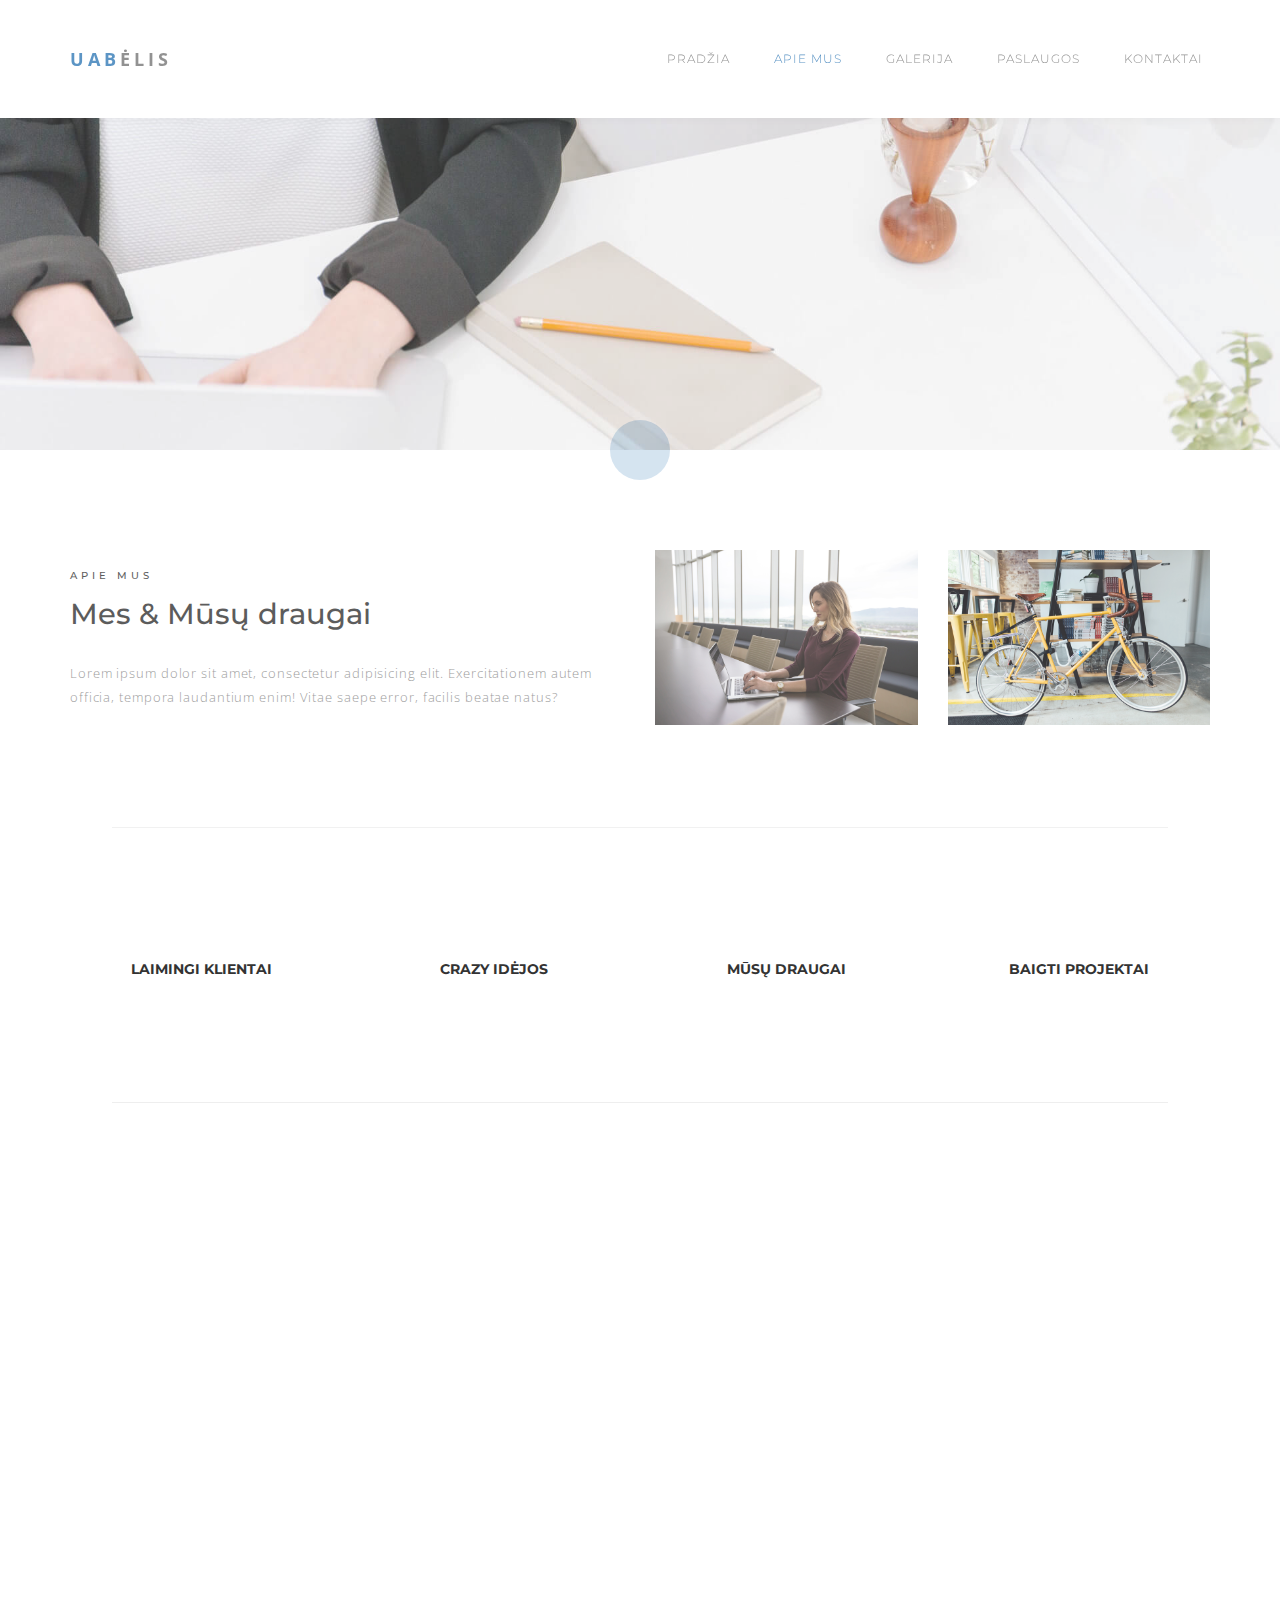
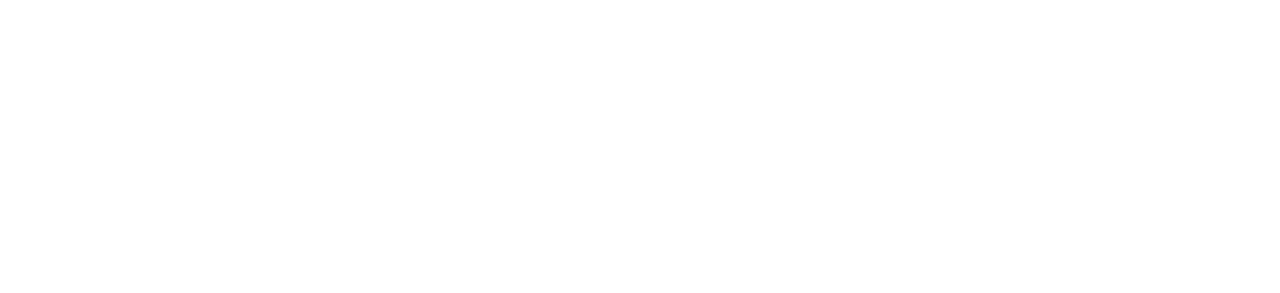
<file: about.html>
<!DOCTYPE html>
<html lang="lt">
    <head>
        <meta charset="utf-8">
        <meta http-equiv="X-UA-Compatible" content="IE=Edge">
        <meta name="viewport" content="width=device-width, initial-scale=1">
        <meta name="keywords" content="">
        <meta name="description" content="">

        <title>UABėlio paslaugėlės</title>

        <link rel="stylesheet" href="css/bootstrap.min.css">
        <link rel="stylesheet" href="css/animate.min.css">
        <link rel="stylesheet" href="css/font-awesome.min.css">
         <link rel="stylesheet" href="css/flexslider.css">

        <link rel="stylesheet" href="css/style.css">

        	<!-- Google web font  -->
        <link href="http://fonts.googleapis.com/css?family=Open+Sans:400,300,600" rel="stylesheet">
        <link href="https://fonts.googleapis.com/css?family=Montserrat" rel="stylesheet">

    </head>
    <body>

        <!-- Preloader section -->

        <div class="preloader">
             <div class="sk-spinner sk-spinner-pulse"></div>
        </div>



        <!-- Navigation section  -->

        <div class="navbar navbar-default navbar-fixed-top" role="navigation">
          <div class="container">

            <div class="navbar-header">
              <button class="navbar-toggle" data-toggle="collapse" data-target=".navbar-collapse">
                <span class="icon icon-bar"></span>
                <span class="icon icon-bar"></span>
                <span class="icon icon-bar"></span>
              </button>
              <a href="index.html" class="navbar-brand"><strong>UAB</strong>ėlis</a>
            </div>
            <div class="collapse navbar-collapse">
              <ul class="nav navbar-nav navbar-right">
                <li><a href="index.html">Pradžia</a></li>
                <li class="active"><a href="about.html">Apie mus</a></li>
                <li><a href="gallery.html">Galerija</a></li>
                <li><a href="services.html">Paslaugos</a></li>
                <li><a href="contact.html">Kontaktai</a></li>
              </ul>
            </div>

          </div>
        </div>


        <!-- Home section -->


        <section id="home" class="main-about">
        	<div class="container">
        		<div class="row">

        			<div class="col-md-12 col-sm-12"></div>

        		</div>
        	</div>
        </section>


<!-- About section -->

<section id="about">
  <div class="container">
    <div class="row">

       <div class="col-md-6 col-sm-12 wow fadeInUp" data-wow-delay="0.2s">
        <div class="section-title">
          <h3>apie mus</h3>
          <h1>Mes & Mūsų draugai</h1>
        </div>
          <p>Lorem ipsum dolor sit amet, consectetur adipisicing elit. Exercitationem autem officia, tempora laudantium enim! Vitae saepe error, facilis beatae natus?</p>
      </div>

       <div class="col-md-3 col-sm-6 wow fadeInUp" data-wow-delay="0.4s">
        <img src="images/about-img1.jpg" class="img-responsive" alt="about">
      </div>

      <div class="col-md-3 col-sm-6 wow fadeInUp" data-wow-delay="0.6s">
        <img src="images/about-img2.jpg" class="img-responsive" alt="about">
      </div>

      <div class="clearfix col-md-12 col-sm-12">
        <hr>
      </div>

      <div class="col-md-3 col-sm-3 counter-item">
        <h3 class="counter-number" data-from="1" data-to="131" data-speed="1000"></h3>
        <h4 class="counter-text">LAIMINGI KLIENTAI</h4>
      </div>

      <div class="col-md-3 col-sm-3 counter-item">
        <h3 class="counter-number" data-from="1" data-to="1099" data-speed="2000"></h3>
        <h4 class="counter-text">CRAZY IDĖJOS</h4>
      </div>

      <div class="col-md-3 col-sm-3 counter-item">
        <h3 class="counter-number" data-from="1" data-to="300" data-speed="3000"></h3>
        <h4 class="counter-text">MŪSŲ DRAUGAI</h4>
      </div>

      <div class="col-md-3 col-sm-3 counter-item">
        <h3 class="counter-number" data-from="1" data-to="127" data-speed="4000"></h3>
        <h4 class="counter-text">BAIGTI PROJEKTAI</h4>
      </div>



       <div class="clearfix col-md-12 col-sm-12">
        <hr>
      </div>

      <div class="col-md-4 col-sm-4 wow fadeInUp" data-wow-delay="0.4s">
          <div class="about-thumb">
            <img src="images/team-img1.jpg" class="img-responsive" alt="Team">
              <div class="about-overlay">
                <div class="about-item">
                    <ul class="social-icon">
                      <li><a href="#" class="fa fa-facebook"></a></li>
                      <li><a href="#" class="fa fa-linkedin"></a></li>
                   </ul>
                </div>
              </div>
          </div>
          <h2>Arūncė</h2>
          <p>VIP</p>
      </div>

      <div class="col-md-4 col-sm-4 wow fadeInUp" data-wow-delay="0.6s">
          <div class="about-thumb">
            <img src="images/team-img2.jpg" class="img-responsive" alt="Team">
              <div class="about-overlay">
                <div class="about-item">
                    <ul class="social-icon">
                      <li><a href="#" class="fa fa-facebook"></a></li>
                      <li><a href="#" class="fa fa-linkedin"></a></li>
                   </ul>
                </div>
              </div>
          </div>
          <h2>Sima</h2>
          <p>UABėlio siela</p>
      </div>

      <div class="col-md-4 col-sm-4 wow fadeInUp" data-wow-delay="0.8s">
          <div class="about-thumb">
            <img src="images/team-img3.jpg" class="img-responsive" alt="Team">
              <div class="about-overlay">
                <div class="about-item">
                    <ul class="social-icon">
                      <li><a href="#" class="fa fa-facebook"></a></li>
                      <li><a href="#" class="fa fa-linkedin"></a></li>
                    </ul>
                </div>
              </div>
          </div>
          <h2>Padaras už kadro</h2>
          <p>Destruktorius</p>
      </div>
  </div>
  </div>
</section>


<!-- Footer section -->

<footer>
	<div class="container">
		<div class="row">

			<div class="col-md-12 col-sm-12">
				<p class="wow fadeInUp"  data-wow-delay="1s" >© 2017 UABėlis. Dizainas: Dzinbudizmas & Co</p>
			</div>

		</div>
	</div>
</footer>

    <!-- Back top -->
    <a href="#" class="go-top"><i class="fa fa-angle-up"></i></a>

    <!-- Javascript  -->
    <script src="js/jquery.js"></script>
    <script src="js/bootstrap.min.js"></script>
    <script src="js/counter.js"></script>
    <script src="js/counter-options.js"></script>
    <script src="js/wow.min.js"></script>
    <script src="js/custom.js"></script>

    </body>
</html>
</file>
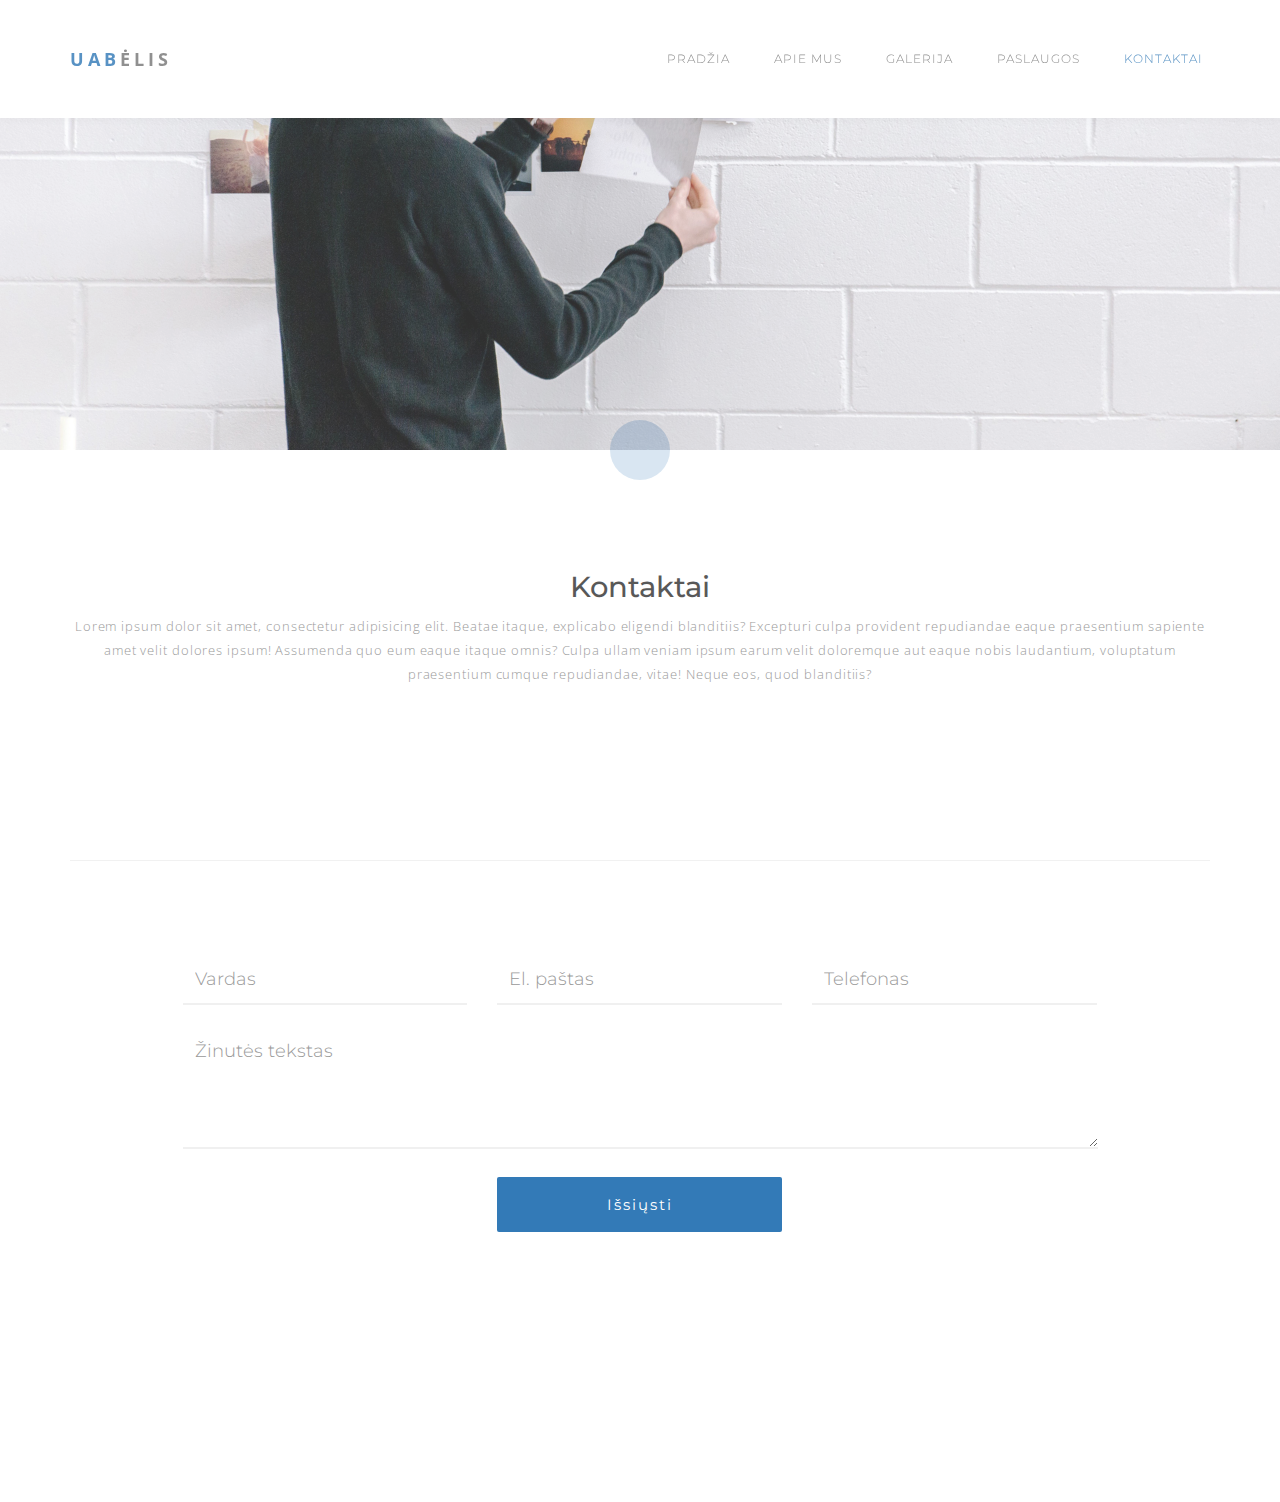
<file: contact.html>
<!DOCTYPE html>
<html lang="lt">
    <head>
        <meta charset="utf-8">
        <meta http-equiv="X-UA-Compatible" content="IE=Edge">
        <meta name="viewport" content="width=device-width, initial-scale=1">
        <meta name="keywords" content="">
        <meta name="description" content="">

        <title>UABėlio paslaugėlės</title>

        <link rel="stylesheet" href="css/bootstrap.min.css">
        <link rel="stylesheet" href="css/animate.min.css">
        <link rel="stylesheet" href="css/font-awesome.min.css">
        <link rel="stylesheet" href="css/magnific-popup.css">

        <link rel="stylesheet" href="css/style.css">

        	<!-- Google web font  -->
        <link href="http://fonts.googleapis.com/css?family=Open+Sans:400,300,600" rel="stylesheet">
        <link href="https://fonts.googleapis.com/css?family=Montserrat" rel="stylesheet">

    </head>
    <body>

        <!-- Preloader section -->

        <div class="preloader">
             <div class="sk-spinner sk-spinner-pulse"></div>
        </div>



        <!-- Navigation section  -->

        <div class="navbar navbar-default navbar-fixed-top" role="navigation">
          <div class="container">

            <div class="navbar-header">
              <button class="navbar-toggle" data-toggle="collapse" data-target=".navbar-collapse">
                <span class="icon icon-bar"></span>
                <span class="icon icon-bar"></span>
                <span class="icon icon-bar"></span>
              </button>
              <a href="index.html" class="navbar-brand"><strong>UAB</strong>ėlis</a>
            </div>
            <div class="collapse navbar-collapse">
              <ul class="nav navbar-nav navbar-right">
                <li><a href="index.html">Pradžia</a></li>
                <li><a href="about.html">Apie mus</a></li>
                <li><a href="gallery.html">Galerija</a></li>
                <li><a href="services.html">Paslaugos</a></li>
                <li class="active"><a href="contact.html">Kontaktai</a></li>
              </ul>
            </div>

          </div>
        </div>


        <!-- Home section -->

        <section id="home" class="main-contact">
          <div class="container">
            <div class="row">

              <div class="col-md-12 col-sm-12"></div>

            </div>
          </div>
        </section>


        <!-- Contact section -->

        <section id="contact">
          <div class="container">
            <div class="row">

               <div class="col-md-12 col-sm-12 wow fadeInUp" data-wow-delay="0.8s">
                <div class="section-title text-center">
                  <h1>Kontaktai</h1>
                  <p>Lorem ipsum dolor sit amet, consectetur adipisicing elit. Beatae itaque, explicabo eligendi blanditiis? Excepturi culpa provident repudiandae eaque praesentium sapiente amet velit dolores ipsum! Assumenda quo eum eaque itaque omnis? Culpa ullam veniam ipsum earum velit doloremque aut eaque nobis laudantium, voluptatum praesentium cumque repudiandae, vitae! Neque eos, quod blanditiis?</p>
                </div>
              </div>

              <div class="col-md-6 col-sm-6 wow fadeInUp" data-wow-delay="1s">

              </div>

              <!-- <div class="col-md-6 col-sm-6 wow fadeInUp" data-wow-delay="1.2s">
                <h2>Kauno adresas</h2>
                <p>Laisvės al. 223-332</p>
                <p>+370 611 111 11</p>
                <p>labas@yuabelis.com</p>
              </div> -->

              <div class="clearfix col-md-12 col-sm-12">
                <hr>
              </div>

              <div class="col-md-offset-1 col-md-10 col-sm-12 wow fadeInUp" data-wow-delay="1s">
                <form action="#" method="post">
                  <div class="col-md-4 col-sm-4">
                    <input type="text" class="form-control" placeholder="Vardas">
                  </div>
                  <div class="col-md-4 col-sm-4">
                    <input type="email" class="form-control" placeholder="El. paštas">
                  </div>
                  <div class="col-md-4 col-sm-4">
                    <input type="tel" class="form-control" placeholder="Telefonas">
                  </div>
                  <div class="col-md-12 col-sm-12">
                    <textarea class="form-control" rows="4" placeholder="Žinutės tekstas"></textarea>
                  </div>
                  <div class="col-md-offset-4 col-md-4 col-sm-offset-3 col-sm-6">
                    <input type="submit" class="form-control" value="Išsiųsti">
                  </div>
                </form>
              </div>

            </div>
          </div>
        </section>

<!-- Footer section -->

<footer>
    <div class="container">
        <div class="row">

            <div class="col-md-12 col-sm-12">
                <p class="wow fadeInUp"  data-wow-delay="2s" >© 2017 UABėlis. Dizainas: Dzinbudizmas & Co</p>
            </div>

        </div>
    </div>
</footer>

<!-- Back top -->
<a href="#" class="go-top"><i class="fa fa-angle-up"></i></a>

<!-- Javascript  -->
<script src="js/jquery.js"></script>
<script src="js/bootstrap.min.js"></script>
<script src="js/wow.min.js"></script>
<script src="js/custom.js"></script>

</body>
</html>
</file>
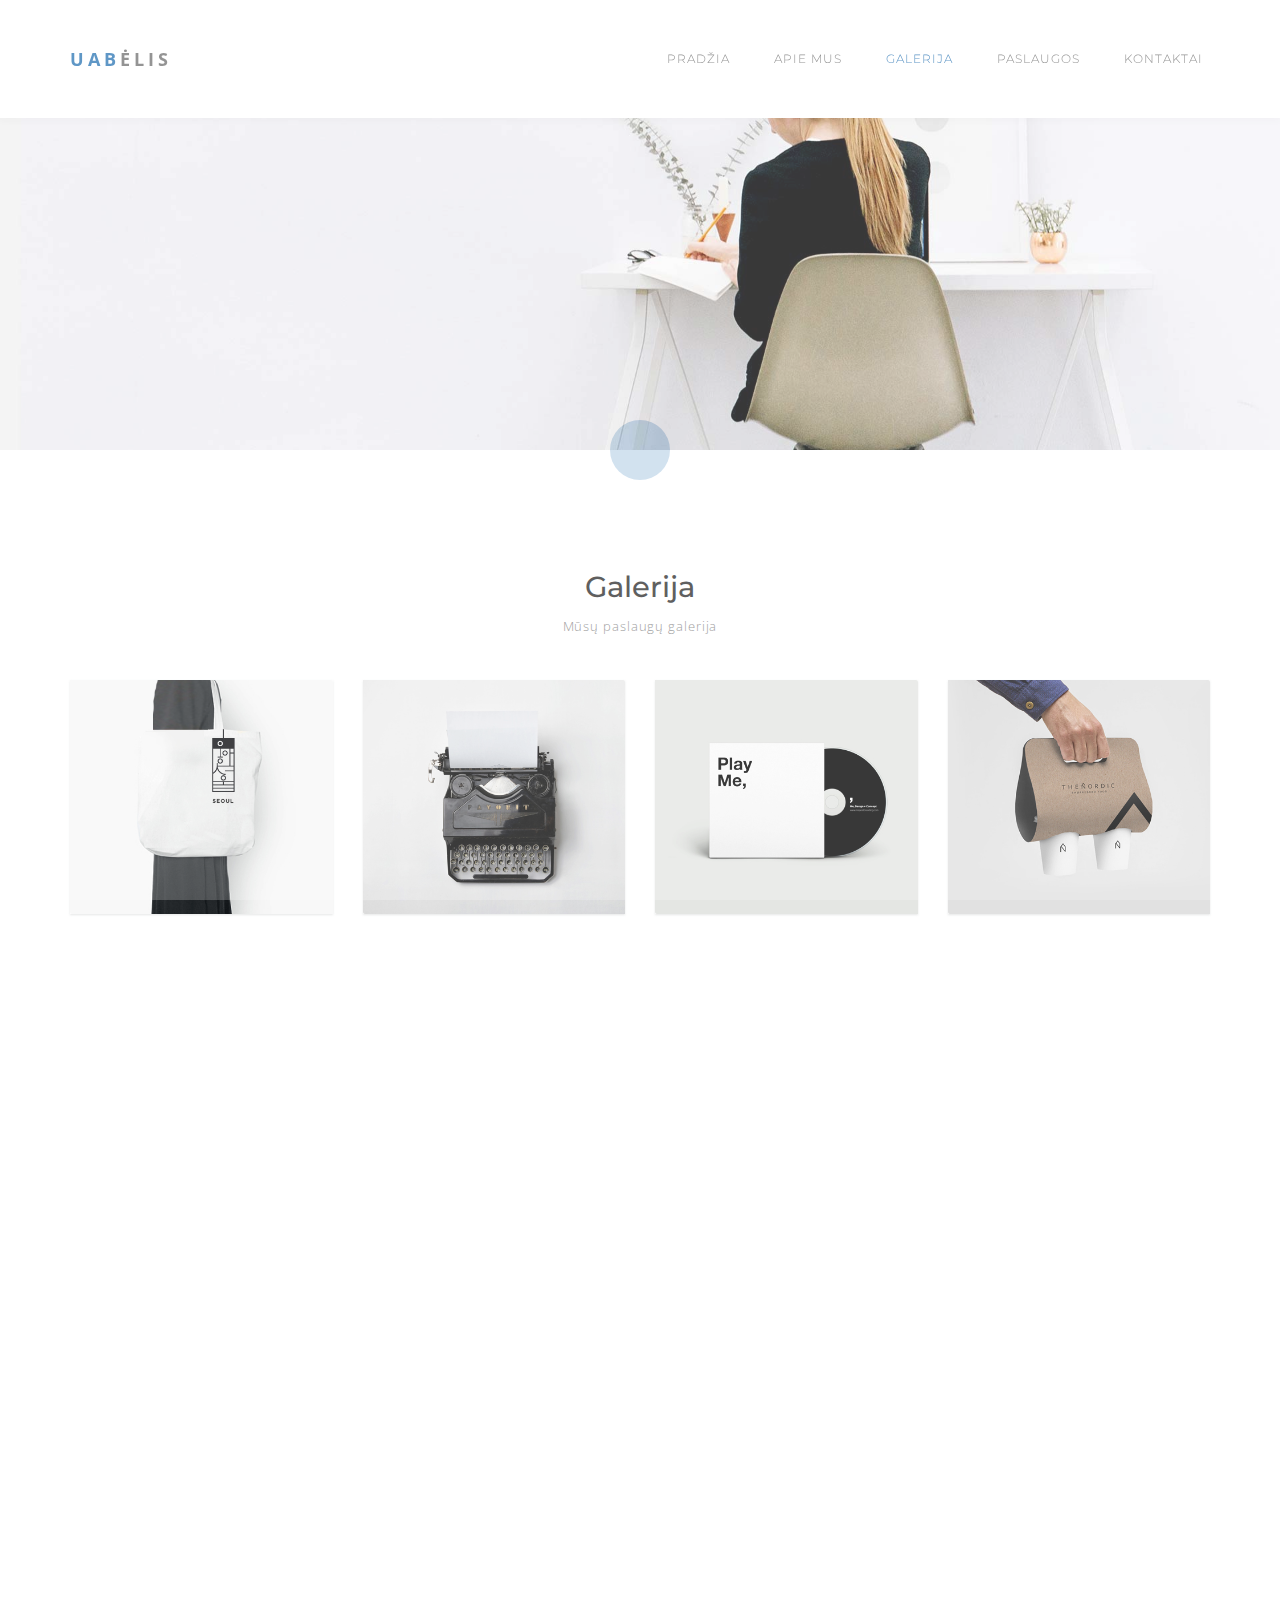
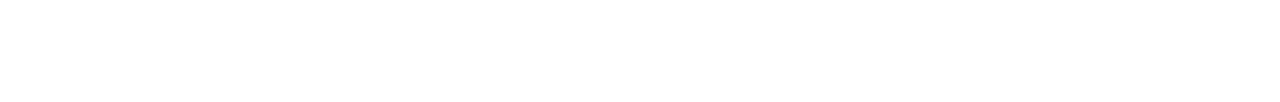
<file: gallery.html>
<!DOCTYPE html>
<html lang="lt">
    <head>
        <meta charset="utf-8">
        <meta http-equiv="X-UA-Compatible" content="IE=Edge">
        <meta name="viewport" content="width=device-width, initial-scale=1">
        <meta name="keywords" content="">
        <meta name="description" content="">

        <title>UABėlio paslaugėlės</title>

        <link rel="stylesheet" href="css/bootstrap.min.css">
        <link rel="stylesheet" href="css/animate.min.css">
        <link rel="stylesheet" href="css/font-awesome.min.css">
        <link rel="stylesheet" href="css/magnific-popup.css">

        <link rel="stylesheet" href="css/style.css">

        <!-- Google web font  -->
        <link href="http://fonts.googleapis.com/css?family=Open+Sans:400,300,600" rel="stylesheet">
        <link href="https://fonts.googleapis.com/css?family=Montserrat" rel="stylesheet">

    </head>
    <body>
        <!-- Preloader section -->

        <div class="preloader">
             <div class="sk-spinner sk-spinner-pulse"></div>
        </div>



        <!-- Navigation section  -->

        <div class="navbar navbar-default navbar-fixed-top" role="navigation">
          <div class="container">

            <div class="navbar-header">
              <button class="navbar-toggle" data-toggle="collapse" data-target=".navbar-collapse">
                <span class="icon icon-bar"></span>
                <span class="icon icon-bar"></span>
                <span class="icon icon-bar"></span>
              </button>
              <a href="index.html" class="navbar-brand"><strong>UAB</strong>ėlis</a>
            </div>
            <div class="collapse navbar-collapse">
              <ul class="nav navbar-nav navbar-right">
                <li><a href="index.html">Pradžia</a></li>
                <li><a href="about.html">Apie mus</a></li>
                <li class="active"><a href="gallery.html">Galerija</a></li>
                <li><a href="services.html">Paslaugos</a></li>
                <li><a href="contact.html">Kontaktai</a></li>
              </ul>
            </div>

          </div>
        </div>


        <!-- Home section -->

        <section id="home" class="main-gallery">
        	<div class="container">
        		<div class="row">

        			<div class="col-md-12 col-sm-12"></div>

        		</div>
        	</div>
        </section>


        <!-- Gallery section -->

        <section id="gallery">
          <div class="container">
            <div class="row">

               <div class="col-md-12 col-sm-12 wow fadeInUp" data-wow-delay="0.8s">
                <div class="section-title">
                  <h1>Galerija</h1>
                  <p>Mūsų paslaugų galerija</p>
                </div>
              </div>

              <div class="col-md-3 col-sm-6 wow fadeInUp" data-wow-delay="1s">
                <div class="gallery-thumb">
                  <a href="images/gallery-img1.jpg" class="image-popup">
                    <img src="images/gallery-img1.jpg" class="img-responsive" alt="Gallery">
                  </a>
                </div>
              </div>

              <div class="col-md-3 col-sm-6 wow fadeInUp" data-wow-delay="0.4s">
                <div class="gallery-thumb">
                  <a href="images/gallery-img2.jpg" class="image-popup">
                    <img src="images/gallery-img2.jpg" class="img-responsive" alt="Gallery">
                  </a>
                </div>
              </div>

              <div class="col-md-3 col-sm-6 wow fadeInUp" data-wow-delay="0.6s">
                <div class="gallery-thumb">
                  <a href="images/gallery-img3.jpg" class="image-popup">
                    <img src="images/gallery-img3.jpg" class="img-responsive" alt="Gallery">
                  </a>
                </div>
              </div>

              <div class="col-md-3 col-sm-6 wow fadeInUp" data-wow-delay="0.8s">
                <div class="gallery-thumb">
                  <a href="images/gallery-img4.jpg" class="image-popup">
                    <img src="images/gallery-img4.jpg" class="img-responsive" alt="Gallery">
                  </a>
                </div>
              </div>

              <div class="col-md-4 col-sm-6 wow fadeInUp" data-wow-delay="0.6s">
                <div class="gallery-thumb">
                  <a href="images/gallery-img5.jpg" class="image-popup">
                    <img src="images/gallery-img5.jpg" class="img-responsive" alt="Gallery">
                  </a>
                </div>
              </div>

              <div class="col-md-4 col-sm-6 wow fadeInUp" data-wow-delay="0.4s">
                <div class="gallery-thumb">
                  <a href="images/gallery-img6.jpg" class="image-popup">
                    <img src="images/gallery-img6.jpg" class="img-responsive" alt="Gallery">
                  </a>
                </div>
              </div>

              <div class="col-md-4 col-sm-6 wow fadeInUp" data-wow-delay="0.6s">
                <div class="gallery-thumb">
                  <a href="images/gallery-img7.jpg" class="image-popup">
                    <img src="images/gallery-img7.jpg" class="img-responsive" alt="Gallery">
                  </a>
                </div>
              </div>

              <div class="col-md-3 col-sm-6 wow fadeInUp" data-wow-delay="0.8s">
                <div class="gallery-thumb">
                  <a href="images/gallery-img8.jpg" class="image-popup">
                    <img src="images/gallery-img8.jpg" class="img-responsive" alt="Gallery">
                  </a>
                </div>
              </div>

              <div class="col-md-3 col-sm-6 wow fadeInUp" data-wow-delay="0.4s">
                <div class="gallery-thumb">
                  <a href="images/gallery-img9.jpg" class="image-popup">
                    <img src="images/gallery-img9.jpg" class="img-responsive" alt="Gallery">
                  </a>
                </div>
              </div>

              <div class="col-md-3 col-sm-6 wow fadeInUp" data-wow-delay="0.6s">
                <div class="gallery-thumb">
                  <a href="images/gallery-img10.jpg" class="image-popup">
                    <img src="images/gallery-img10.jpg" class="img-responsive" alt="Gallery">
                  </a>
                </div>
              </div>

              <div class="col-md-3 col-sm-6 wow fadeInUp" data-wow-delay="0.8s">
                <div class="gallery-thumb">
                  <a href="images/gallery-img11.jpg" class="image-popup">
                    <img src="images/gallery-img11.jpg" class="img-responsive" alt="Gallery">
                  </a>
                </div>
              </div>

            </div>
          </div>
        </section>

        <!-- Footer section -->

        <footer>
        	<div class="container">
        		<div class="row">

        			<div class="col-md-12 col-sm-12">
        				<p class="wow fadeInUp"  data-wow-delay="2s" >© 2017 UABėlis. Dizainas: Dzinbudizmas & Co</p>
        			</div>

        		</div>
        	</div>
        </footer>

        <!-- Back top -->
        <a href="#" class="go-top"><i class="fa fa-angle-up"></i></a>

        <!-- Javascript  -->
        <script src="js/jquery.js"></script>
        <script src="js/bootstrap.min.js"></script>
        <script src="js/jquery.magnific-popup.min.js"></script>
        <script src="js/magnific-popup-options.js"></script>
        <script src="js/wow.min.js"></script>
        <script src="js/custom.js"></script>


        </body>
    </html>
</file>
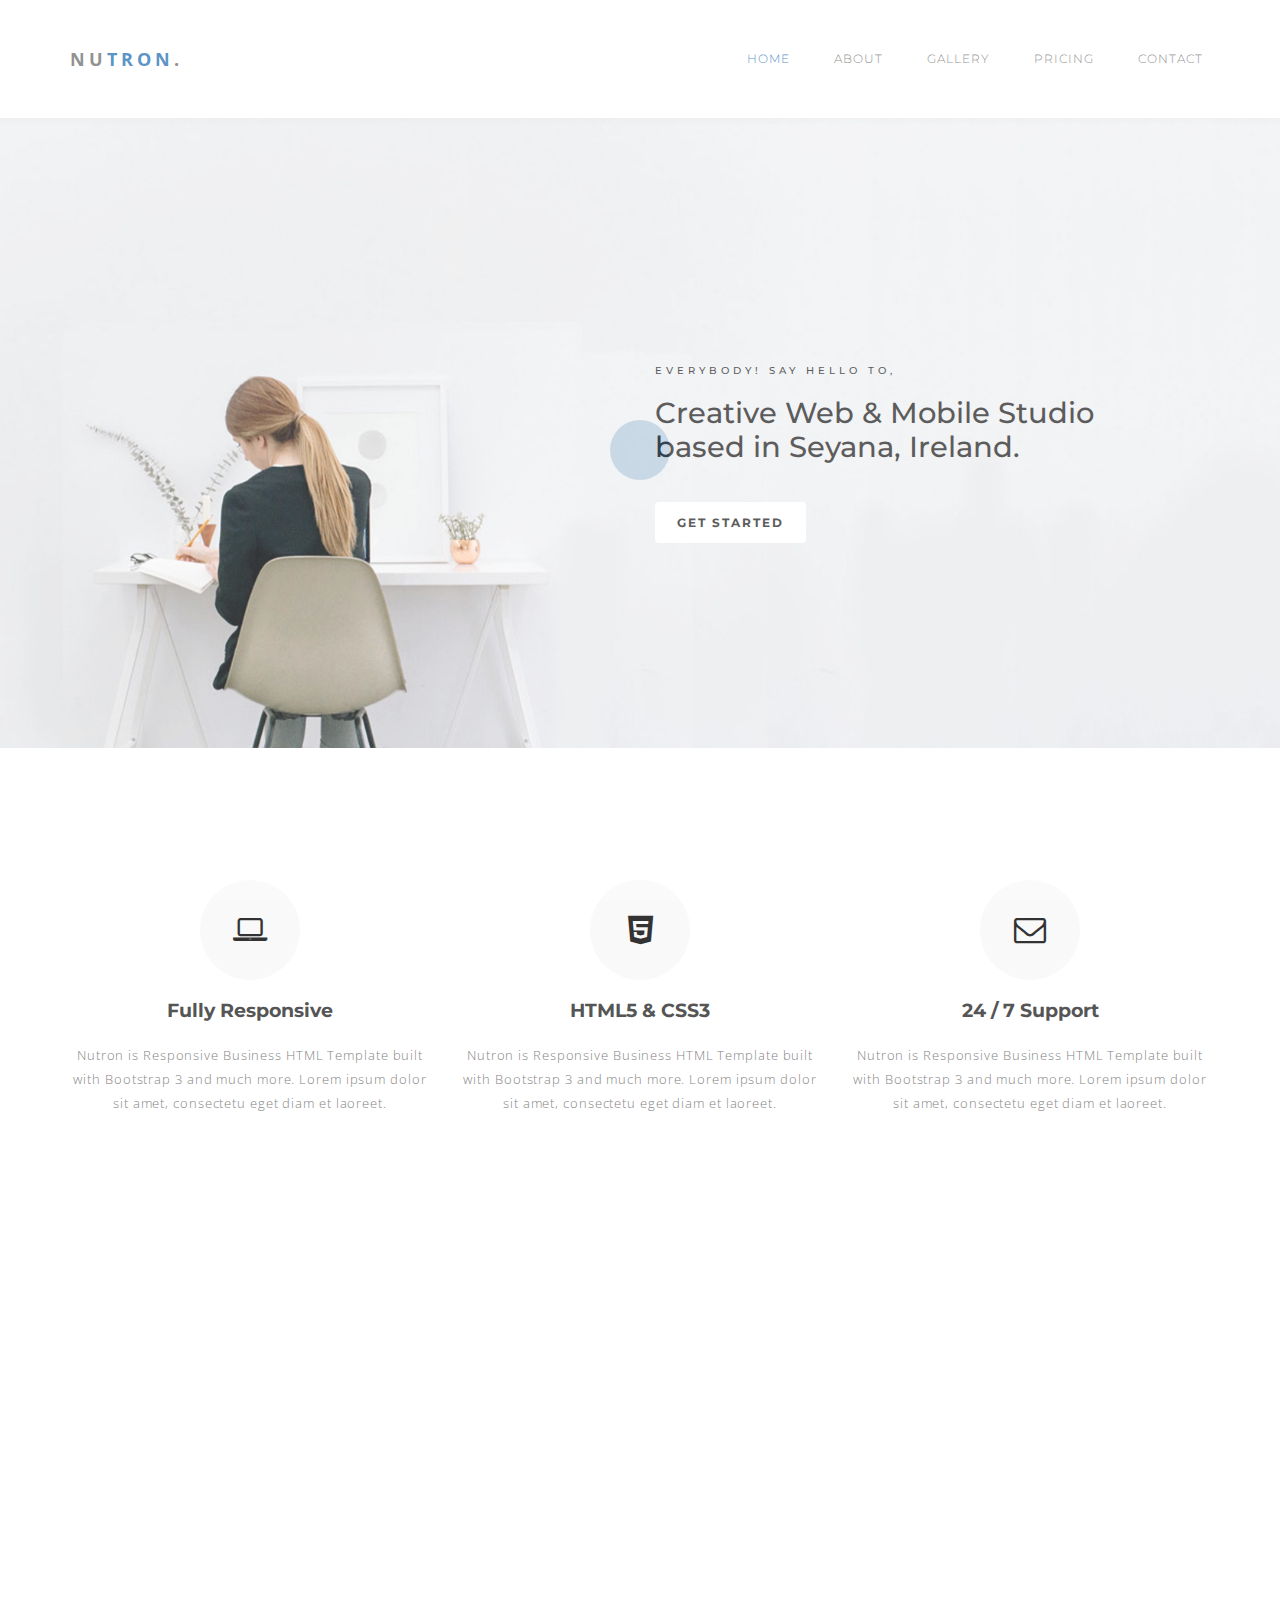
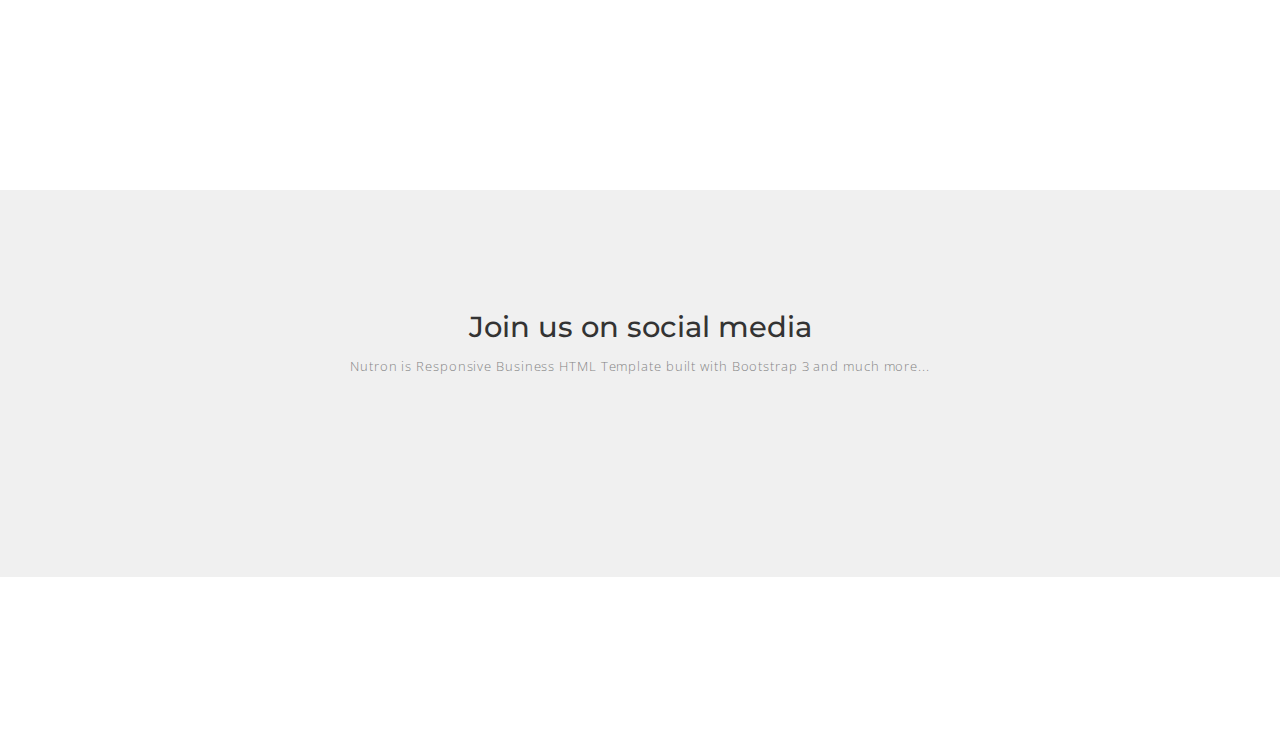
<file: indexas.html>
<!DOCTYPE html>
<html lang="en">
<head>

	<meta charset="utf-8">
	<meta http-equiv="X-UA-Compatible" content="IE=Edge">
	<meta name="viewport" content="width=device-width, initial-scale=1">
	<meta name="keywords" content="">
	<meta name="description" content="">

	<title>Nutron - Responsive Website Template</title>

	<link rel="stylesheet" href="css/bootstrap.min.css">
	<link rel="stylesheet" href="css/animate.min.css">
	<link rel="stylesheet" href="css/font-awesome.min.css">
  <link rel="stylesheet" href="css/flexslider.css">

	<link rel="stylesheet" href="css/style.css">

	<!-- Google web font  -->	
  <link href='http://fonts.googleapis.com/css?family=Open+Sans:400,300,600' rel='stylesheet' type='text/css'>
  <link href='https://fonts.googleapis.com/css?family=Montserrat' rel='stylesheet' type='text/css'>
	
</head>
<body>


<!-- Preloader section -->

<div class="preloader">
     <div class="sk-spinner sk-spinner-pulse"></div>
</div>


<!-- Navigation section  -->

<div class="navbar navbar-default navbar-static-top" role="navigation">
  <div class="container">

    <div class="navbar-header">
      <button class="navbar-toggle" data-toggle="collapse" data-target=".navbar-collapse">
        <span class="icon icon-bar"></span>
        <span class="icon icon-bar"></span>
        <span class="icon icon-bar"></span>
      </button>
      <a href="index.html" class="navbar-brand">Nu<strong>tron</strong>.</a>
    </div>
    <div class="collapse navbar-collapse">
      <ul class="nav navbar-nav navbar-right">
        <li class="active"><a href="index.html">Home</a></li>
        <li><a href="about.html">About</a></li>
        <li><a href="gallery.html">Gallery</a></li>
        <li><a href="pricing.html">Pricing</a></li>
        <li><a href="contact.html">Contact</a></li>
      </ul>
    </div>

  </div>
</div>


<!-- Home section -->

<section id="home" class="main">
	<div class="container">
		<div class="row">

			<div class="col-md-offset-6 col-md-5 col-sm-offset-4 col-sm-8">
        <h3 class="wow fadeInUp" data-wow-delay="1s">everybody! say hello to,</h3>
        <h1 class="wow fadeInUp" data-wow-delay="1.4s">Creative Web & Mobile Studio based in Seyana, Ireland.</h1>
        <a href="#feature" class="wow fadeInUp btn btn-default smoothScroll" data-wow-delay="1.8s">Get started</a>
      </div>

		</div>
	</div>	
</section>	


<!-- Feature section -->

<section id="feature">
  <div class="container">
    <div class="row">

       <div class="col-md-4 col-sm-6 wow fadeInUp" data-wow-delay="0.2s">
        <div class="feature-thumb">
          <div class="feature-icon">
             <span><i class="fa fa-laptop"></i></span>
          </div>
          <h2>Fully Responsive</h2>
          <p>Nutron is Responsive Business HTML Template built with Bootstrap 3 and much more. Lorem ipsum dolor sit amet, consectetu eget diam et laoreet.</p>
        </div>
      </div>

      <div class="col-md-4 col-sm-6 wow fadeInUp" data-wow-delay="0.6s">
        <div class="feature-thumb">
          <div class="feature-icon">
             <span><i class="fa fa-html5"></i></span>
          </div>
          <h2>HTML5 & CSS3</h2>
          <p>Nutron is Responsive Business HTML Template built with Bootstrap 3 and much more. Lorem ipsum dolor sit amet, consectetu eget diam et laoreet.</p>
        </div>
      </div>
      
      <div class="col-md-4 col-sm-6 wow fadeInUp" data-wow-delay="0.8s">
        <div class="feature-thumb">
          <div class="feature-icon">
             <span><i class="fa fa-envelope-o"></i></span>
          </div>
          <h2>24 / 7 Support</h2>
          <p>Nutron is Responsive Business HTML Template built with Bootstrap 3 and much more. Lorem ipsum dolor sit amet, consectetu eget diam et laoreet.</p>
        </div>
      </div>

    </div>
  </div>
</section>


<!-- Flexslider section -->

<section id="flexslider-wrapper">
  <div class="container">
    <div class="row">

       <div class="col-md-6 col-sm-12 wow fadeInUp" data-wow-delay="0.2s">
          <div class="section-title">
            <h1>Responsive Flexslider</h1>
            <p>Nutron is Responsive Business HTML Template built with Bootstrap 3....</p>
          </div>
          <p>Nutron is Responsive Business HTML Template built with Bootstrap 3 and much more. Lorem ipsum dolor sit amet, consectetu eget diam et Responsive Business HTML Template built with Bootstrap 3 Lorem ipsum dolor sit amet.</p>
          <p>Nutron is Responsive Business HTML Template built with Bootstrap 3 and much more. Lorem ipsum dolor sit amet, consectetu eget diam et laoreet.</p>
      </div>

      <div class="col-md-5 col-sm-12 wow fadeInUp" data-wow-delay="0.6s">
        <div class="flexslider">
          <ul class="slides">

            <li>
              <img src="images/slide-img1.jpg" alt="Flexslider">
            </li>
            <li>
              <img src="images/slide-img2.jpg" alt="Flexslider">
            </li>
            <li>
              <img src="images/slide-img3.jpg" alt="Flexslider">
            </li>

          </ul>
        </div>
      </div>

    </div>
  </div>
</section>


<!-- Social icon Section -->

<section id="social">
     <div class="container">
          <div class="row">

               <div class="col-md-12 col-sm-12">
                <div class="section-title">
                  <h1>Join us on social media</h1>
                  <p>Nutron is Responsive Business HTML Template built with Bootstrap 3 and much more...</p>
                </div>
                    <ul class="social-icon"> 
                         <li><a href="#" class="fa fa-facebook wow fadeInUp" data-wow-delay="0.2s"></a></li>
                         <li><a href="#" class="fa fa-twitter wow fadeInUp" data-wow-delay="0.4s"></a></li>
                         <li><a href="#" class="fa fa-linkedin wow fadeInUp" data-wow-delay="0.6s"></a></li>
                         <li><a href="#" class="fa fa-google-plus wow fadeInUp" data-wow-delay="0.8s"></a></li>
                         <li><a href="#" class="fa fa-dribbble wow fadeInUp" data-wow-delay="1s"></a></li>
                         <li><a href="#" class="fa fa-behance wow fadeInUp" data-wow-delay="1.2s"></a></li>
                         <li><a href="#" class="fa fa-apple wow fadeInUp" data-wow-delay="1.4s"></a></li>
                         <li><a href="#" class="fa fa-google wow fadeInUp" data-wow-delay="1.6s"></a></li>
                         <li><a href="#" class="fa fa-reddit wow fadeInUp" data-wow-delay="1.8s"></a></li>
                    </ul>
               </div>
               
          </div>
     </div>
</section>


<!-- Footer section -->

<footer>
	<div class="container">
		<div class="row">

			<div class="col-md-12 col-sm-12">
				<p class="wow fadeInUp"  data-wow-delay="2s" >© 2016 Nutron - Responsive Website HTML Template.</p>
			</div>
			
		</div>
	</div>
</footer>

<!-- Back top -->
<a href="#" class="go-top"><i class="fa fa-angle-up"></i></a>

<!-- Javascript  -->
<script src="js/jquery.js"></script>
<script src="js/bootstrap.min.js"></script>
<script src="js/jquery.flexslider-min.js"></script>
<script src="js/smoothscroll.js"></script>
<script src="js/wow.min.js"></script>
<script src="js/custom.js"></script>

</body>
</html>
</file>
<file: css/style.css>
/* Body
------------------------------------- */
body {
		background: #ffffff;
    font-family: 'Open Sans', sans-serif;
    font-style: normal;
    font-weight: 300;
    position: relative;
}

html,body {
  width: 100%;
  overflow-x: hidden;
}

html {
  font-size: 100%;
}


/*---------------------------------------
    Typorgraphy
-----------------------------------------*/

h1,h2,h3,h4 {
  font-family: 'Montserrat', sans-serif;
}

h1 {
  color: #333;
  font-size: 1.8rem;
  line-height: 2.1rem;
}

h2 {
  color: #555;
  font-size: 1.2rem;
  font-weight: bold;
}

h3 {
  font-size: 10px;
  text-transform: uppercase;
  letter-spacing: 4px;
}

p {
  color: #858585;
  font-size: 13px;
  letter-spacing: 0.9px;
  line-height: 24px;
}

strong {
  font-weight: bold;
}

#about hr {
  border-bottom-color: #f0f0f0;
  margin: 102px 42px;
}

.btn {
  border:none;
  border-radius: 4px;
  font-family: 'Montserrat', sans-serif;
  font-weight: bold;
  text-transform: uppercase;
  transition: all 0.4s ease-in-out;
}


/*---------------------------------------
    All Section style
-----------------------------------------*/

.section-title {
  padding-bottom: 20px;
}


#flexslider-wrapper,
#feature,
#social, #about,
#gallery, #pricing,
#contact {
  padding-top: 100px;
  padding-bottom: 100px;
}

#feature,
#social, #gallery,
#pricing,
footer {
  text-align: center;
}



/*---------------------------------------
    Pre Loader Style
-----------------------------------------*/

.preloader {
    position: fixed;
    top: 0;
    left: 0;
    width: 100%;
    height: 100%;
    z-index: 99999;
    display: flex;
    flex-flow: row nowrap;
    justify-content: center;
    align-items: center;
    background: none repeat scroll 0 0 #fff;
}

.preloader {
  position: fixed;
  top: 0;
  left: 0;
  width: 100%;
  height: 100%;
  z-index: 99999;
  display: flex;
  flex-flow: row nowrap;
  justify-content: center;
  align-items: center;
  background: none repeat scroll 0 0 #ffffff;
}

.sk-spinner-pulse {
  width: 60px;
  height: 60px;
  background-color: #337ab7;
  border-radius: 100%;
  margin: 40px auto;
  -webkit-animation: sk-pulseScaleOut 1s infinite ease-in-out;
          animation: sk-pulseScaleOut 1s infinite ease-in-out; }

@-webkit-keyframes sk-pulseScaleOut {
  0% {
    -webkit-transform: scale(0);
            transform: scale(0); }
  100% {
    -webkit-transform: scale(1);
            transform: scale(1);
    opacity: 0; } }

@keyframes sk-pulseScaleOut {
  0% {
    -webkit-transform: scale(0);
            transform: scale(0); }
  100% {
    -webkit-transform: scale(1);
            transform: scale(1);
    opacity: 0; } }



/*---------------------------------------
    Main Navigation
-----------------------------------------*/

.navbar-default {
    background: #ffffff;
    border: none;
    box-shadow: 0px 2px 8px 0px rgba(50, 50, 50, 0.04);
    margin: 0 !important;
    padding: 34px 0;
}

.navbar-default .navbar-brand {
  font-weight: bold;
  letter-spacing: 4px;
  text-transform: uppercase;
  margin: 0;
}
.navbar-default .navbar-brand strong {
  color: #337ab7;
}

.navbar-default .navbar-nav li a {
    color: #777;
    font-size: 12px;
    font-family: 'Montserrat', sans-serif;
    letter-spacing: 1px;
    text-transform: uppercase;
    -webkit-transition: all 0.4s ease-in-out;
    transition: all 0.4s ease-in-out;
    padding-right: 22px;
    padding-left: 22px;
}

.navbar-default .navbar-nav > li a:hover {
    color: #337ab7 !important;
}

.navbar-default .navbar-nav > li > a:hover,
.navbar-default .navbar-nav > li > a:focus {
    color: #606066;
    background-color: transparent;
}

.navbar-default .navbar-nav li a:hover,
 .navbar-default .navbar-nav .active > a {
    color: #337ab7;
  }

.navbar-default .navbar-nav > .active > a,
.navbar-default .navbar-nav > .active > a:hover,
.navbar-default .navbar-nav > .active > a:focus {
    color: #337ab7;
    background-color: transparent;
}

.navbar-default .navbar-toggle {
     border: none;
     padding-top: 10px;
  }

.navbar-default .navbar-toggle .icon-bar {
    border-color: transparent;
  }

.navbar-default .navbar-toggle:hover,
.navbar-default .navbar-toggle:focus {
  background-color: transparent;
}



/*---------------------------------------
    Home & Main Section
-----------------------------------------*/

.main {
  background: url('../images/main-bg.jpg') no-repeat;
  -webkit-background-size: cover;
  background-size: cover;
  background-position: center center;
}

.main-about,
.main-gallery, .main-pricing,
.main-contact {
  height: 50vh !important;
  text-align: center;
}

.main-about {
  background: url('../images/main-about-bg.jpg') no-repeat;
  -webkit-background-size: cover;
  background-size: cover;
  background-position: center center;
}

.main-gallery {
  background: url('../images/main-gallery-bg.jpg') no-repeat;
  -webkit-background-size: cover;
  background-size: cover;
  background-position: center center;
}

.main-pricing {
  background: url('../images/main-pricing-bg.jpg') no-repeat;
  -webkit-background-size: cover;
  background-size: cover;
  background-position: center center;
}

.main-contact {
  background: url('../images/main-contact-bg.jpg') no-repeat;
  -webkit-background-size: cover;
  background-size: cover;
  background-position: center center;
}

#home {
  display: -webkit-box;
  display: -webkit-flex;
  display: -ms-flexbox;
  display: flex;
  -webkit-box-align: center;
  -webkit-align-items: center;
      -ms-flex-align: center;
        align-items: center;
  height: 70vh;
}

#home h3 {
  padding-top: 22px;
}

#home .btn {
  font-size: 12px;
  letter-spacing: 2px;
  padding: 12px 22px;
  margin-top: 28px;
}



/*---------------------------------------
    Feature Section
-----------------------------------------*/

#feature h2 {
  padding-bottom: 12px;
}

#feature .feature-thumb {
  position: relative;
  margin-top: 32px;
}

#feature .feature-icon .fa {
  background-color: #f9f9f9;
  font-size: 32px;
  color: #333;
  width: 100px;
  height: 100px;
  line-height: 100px;
  position: relative;
  -webkit-border-radius: 50%;
  -moz-border-radius: 50%;
  -ms-border-radius: 50%;
  border-radius: 50%;
  text-align: center;
  transition: all 0.4s ease-in-out;
}


/*---------------------------------------
    About Section
-----------------------------------------*/

#about h1 {
  margin-top: 16px;
}

#about .counter-item {
  text-align: center;
  position: relative;
  padding-top: 12px;
  padding-bottom: 12px;
}

#about .counter-number {
  font-weight: bold;
  font-size: 32px;
}

#about .counter-item h4 {
  font-size: 14px;
  font-weight: bold;
}

#about img {
  width: 100%;
}

#about .about-thumb {
  position: relative;
  margin-bottom: 42px;
}

#about .about-thumb .about-overlay {
  background-color: #337ab7;
  position: absolute;
  top: 0;
  right: 0;
  left: 0;
  bottom: 0;
  width: 100%;
  height: 100%;
  text-align: center;
  transition: all 0.4s ease-in-out;
  opacity: 0;
}

#about .about-thumb .about-overlay .about-item {
    text-align: center;
    position: absolute;
    top:50%;
    left: 50%;
    -webkit-transform:translate(-50%,-50%);
      -ms-transform:translate(-50%,-50%);
          transform:translate(-50%,-50%);
}

#about .about-thumb:hover .about-overlay {
  opacity: 0.9;
}



/*---------------------------------------
    Galllery section
-----------------------------------------*/

#gallery .gallery-thumb {
  background-color: #ffffff;
  box-shadow: 0px 1px 2px 0px rgba(90, 91, 95, 0.15);
  cursor: pointer;
  display: block;
  margin-top: 12px;
  margin-bottom: 12px;
  position: relative;
  top: 0px;
  transition: all 0.4s ease-in-out;
}

#gallery .gallery-thumb:hover {
  box-shadow: 0px 16px 22px 0px rgba(90, 91, 95, 0.3);
  top: -5px;
}

#gallery .gallery-thumb img {
  border-top-right-radius: 2px;
  border-bottom-left-radius: 2px;
  width: 100%;
}



/*---------------------------------------
    Pricing section
-----------------------------------------*/

#pricing .price-plan {
  border-radius: 2px;
  padding: 62px 32px;
  margin-top: 32px;
}

#pricing .price-month h2 {
  font-size: 42px;
}

#pricing .price-plan-bg {
  background: #337ab7;
  color: #ffffff !important;
}

#pricing .price-title {
  padding: 20px;
}

#pricing .price-plan .btn {
  background-color: #111112;
  color: #ffffff;
  padding: 12px 26px;
  letter-spacing: 2px;
  margin-top: 22px;
}

#pricing .price-plan  .btn:hover {
  background: #323232;
}



/*---------------------------------------
    Contact section
-----------------------------------------*/

#contact .col-md-6 {
  padding-top: 62px;
  padding-bottom: 62px;
}

#contact .col-md-6 h2 {
  padding-bottom: 12px;
}

#contact form {
  padding-top: 62px;
}

#contact .form-control {
  background-color: #ffffff;
  border: none;
  border-radius: 0px;
  border-bottom: 2px solid #f0f0f0;
  box-shadow: none;
  font-family: 'Montserrat', sans-serif;
  font-size: 18px;
  font-weight: 300;
  margin-top: 12px;
  margin-bottom: 16px;
  transition: all 0.4s ease-in-out;
}

#contact .form-control:focus {
  border-bottom-color: #337ab7;
}

#contact input {height: 50px;}

#contact input[type='submit'] {
  background: #337ab7;
  border: none;
  border-radius: 2px;
  color: #ffffff;
  font-size: 15px;
  font-weight: 400;
  letter-spacing: 2px;
  height: 55px;
  transition: all 0.4s ease-in-out;
  margin-top: 12px;
}

#contact input[type='submit']:hover {
  background: #111;
}


/*---------------------------------------
   Social section
-----------------------------------------*/

#social {
  background: #f0f0f0;
}



/*---------------------------------------
    Footer section
-----------------------------------------*/

footer {
  padding-top: 60px;
  padding-bottom: 60px;
}



/*---------------------------------------
    Social icons style
-----------------------------------------*/

.social-icon {
  padding: 0;
  margin: 0;
}

.social-icon li {
  list-style: none;
  display: inline-block;
}

.social-icon li a {
  background: #ffffff;
  border-radius: 100px;
  border: none;
  color: #909090;
  font-size: 14px;
  width: 45px;
  height: 45px;
  line-height: 45px;
  text-align: center;
  vertical-align: middle;
  text-decoration: none;
  transition: all 0.4s ease-in-out;
  margin: 12px;
}

.social-icon li a:hover {
  background: #337ab7;
  color: #ffffff;
}



/*---------------------------------------
   Back top
-----------------------------------------*/

.go-top {
  background-color: #ffffff;
  box-shadow: 1px 1.732px 12px 0px rgba( 0, 0, 0, .14 ), 1px 1.732px 3px 0px rgba( 0, 0, 0, .12 );
  transition : all 1s ease;
  bottom: 2em;
  right: 2em;
  color: #337ab7;
  font-size: 26px;
  display: none;
  position: fixed;
  text-decoration: none;
  width: 40px;
  height: 40px;
  line-height: 35px;
  text-align: center;
  border-radius: 100%;
}

.go-top:hover {
    background: #337ab7;
    color: #ffffff;
}



/*---------------------------------------
   Responsive Mobile
-----------------------------------------*/

@media (max-width: 980px) {

  #home {
    height: 35vh;
  }

  #flexslider-wrapper .flexslider {
    margin-top: 32px;
  }

  #about .col-md-6 {
    padding-bottom: 42px;
  }

}


@media (max-width: 768px) {

  #home {
    text-align: center;
  }

}


@media (max-width: 650px) {

  #home {
    height: 60vh;
  }

  .main-about,
  .main-gallery, .main-pricing,
  .main-contact {
    height: 25vh !important;
  }

  #flexslider-wrapper,
  #feature,
  #social, #about,
  #gallery, #pricing,
  #contact {
    padding-top: 60px;
    padding-bottom: 60px;
  }

  h1 {
    font-size: 1.6rem;
  }
  h2 {
    font-size: 1.2rem;
  }

  #feature .col-md-4,
  #about .col-md-3 img, #about .col-md-4 {
    padding-bottom: 32px;
  }

  #flexslider-wrapper {
    padding-top: 22px;
  }

}
</file>
